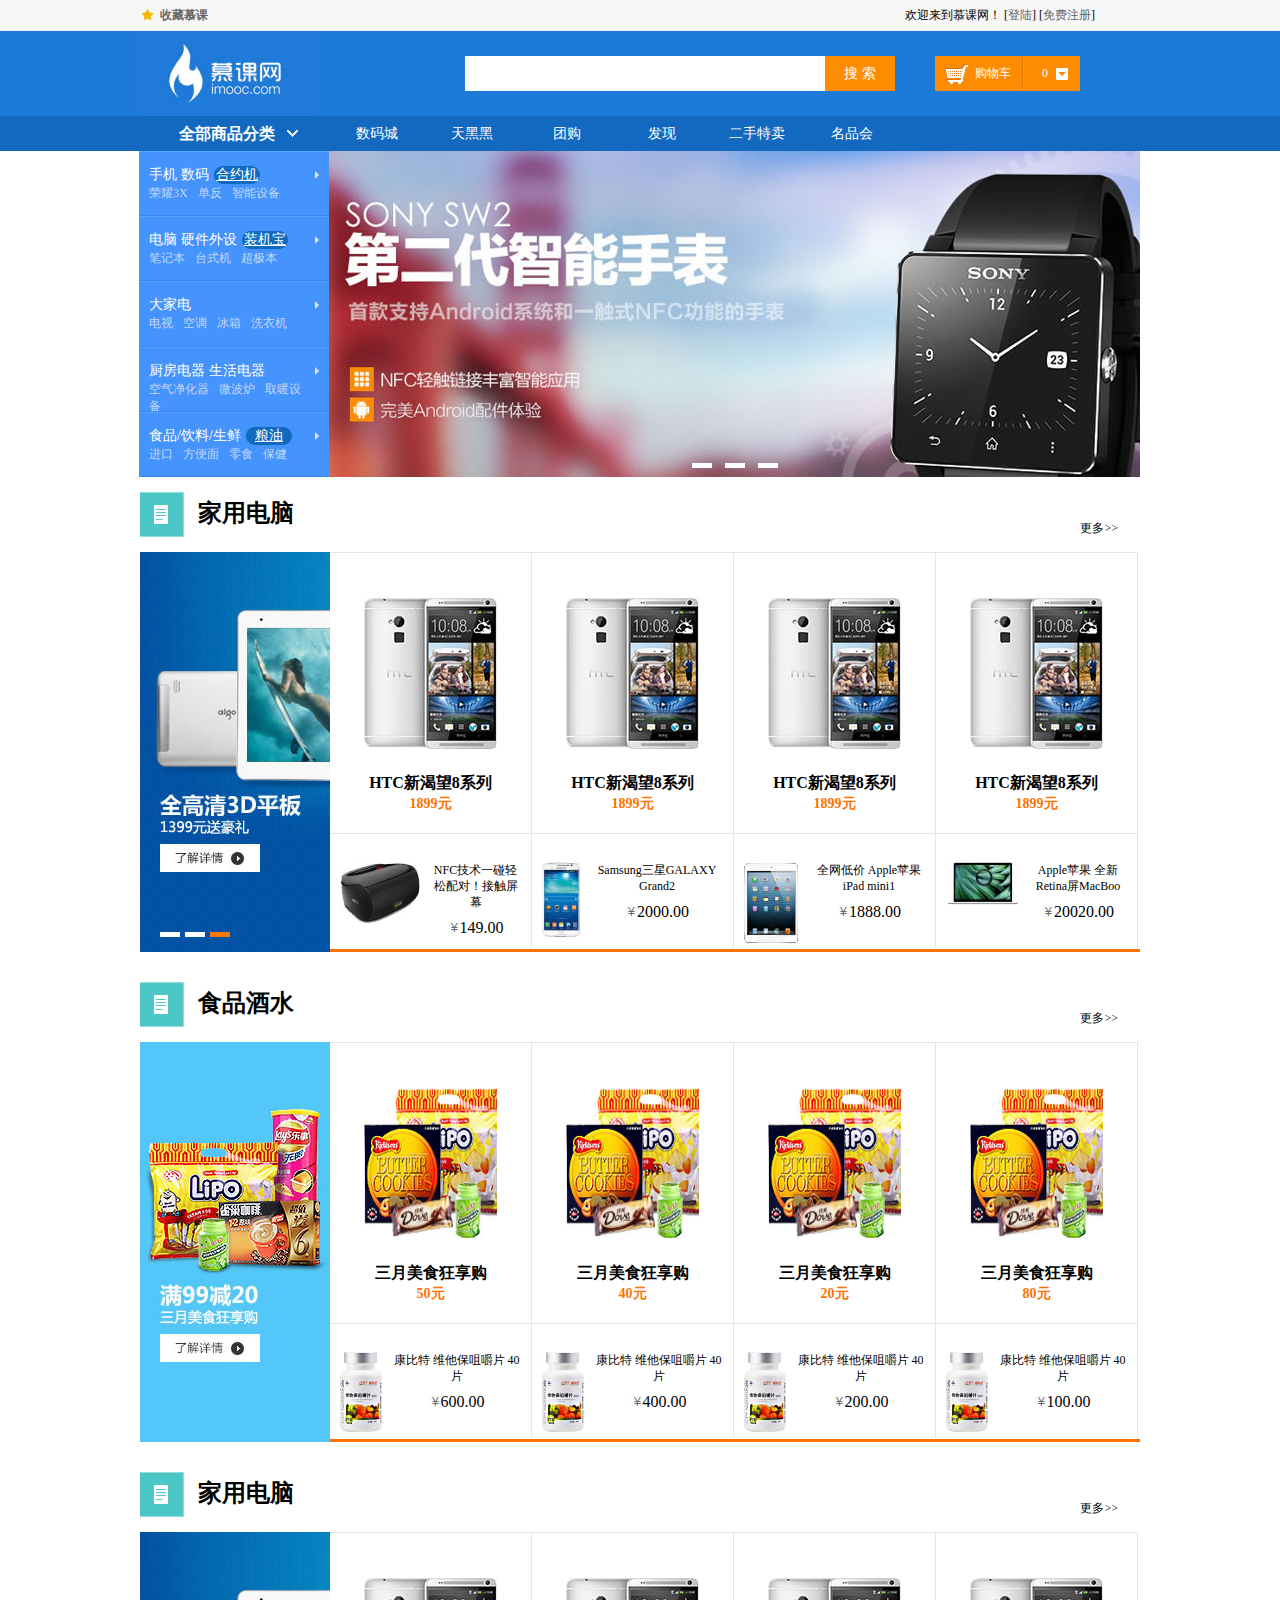
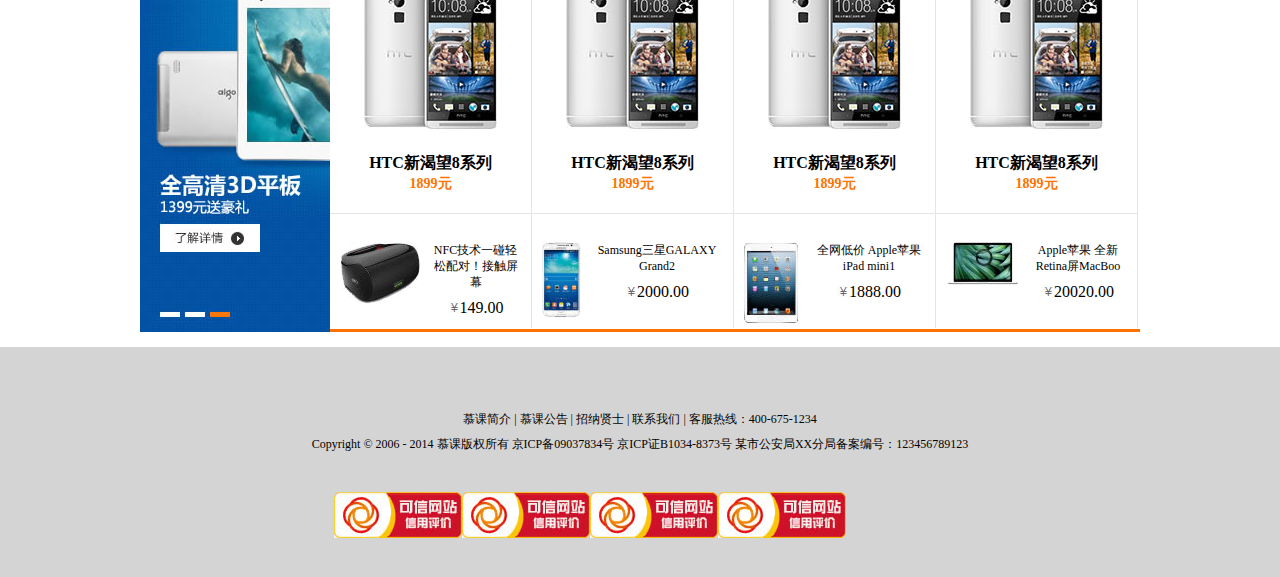
<file: index.html>
<!doctype html>
<html>
<head>
<meta charset="utf-8">
<title>电商网站首页</title>
<link rel="stylesheet" type="text/css" href="css/reset.css"/>
<link rel="stylesheet" type="text/css" href="css/main.css" />
</head>

<body>
	<div class="header">
    	
        <!--顶部 注册登陆条  开始-->
    	<div class="top">
        	<div class="top_content">
            	<div class="top_favorite">
                    收藏慕课
                </div>
                <div class="top_welcome">
                    欢迎来到慕课网！
                    [<a href="#">登陆</a>]
                    [<a href="#">免费注册</a>]
               </div>
        	</div>
        </div>
        
        <!--logo logo、搜索栏、购物车-->
        <div class="logo">
        	<div class="logo_content">
                <div class="logo_img">
                    <img src="images/logoImg.jpg" alt="logo" />
                </div>
                <div class="search">
                    <form>
                        <input type="text" class="text_area" />
                    </form>
                    <span class="search_btn">搜 索</span>
                </div>
                <div class="shopcar">
                    <div class="shopcar_content">购物车</div>
                    <div class="shopcar_num">0</div>
                </div>
        	</div>
        </div>
        
        <!--nav 头部菜单-->
        <div class="nav">
        	<div class="nav_content">
                <div class="nav_menu">
                	<h3>全部商品分类</h3>
                    <div class="nav_menu_show">
                    	<dl class="menu_item">
                        	<dt><a href="#">手机</a><a href="#">数码</a><a href="#" class="abg">合约机</a></dt>
                        	<dd><a href="#">荣耀3X</a><a href="#">单反</a><a href="#">智能设备</a></dd>
                        </dl>
                        <dl class="menu_item">
                        	<dt><a href="#">电脑</a><a href="#">硬件外设</a><a href="#" class="abg">装机宝</a></dt>
                        	<dd><a href="#">笔记本</a><a href="#">台式机</a><a href="#">超极本</a></dd>
                        </dl>
                        <dl class="menu_item">
                        	<dt><a href="#">大家电</a></dt>
                        	<dd><a href="#">电视</a><a href="#">空调</a><a href="#">冰箱</a><a href="#">洗衣机</a></dd>
                        </dl>
                        <dl class="menu_item">
                        	<dt><a href="#">厨房电器</a><a href="#">生活电器</a></dt>
                        	<dd><a href="#">空气净化器</a><a href="#">微波炉</a><a href="#">取暖设备</a></dd>
                        </dl>
                        <dl class="menu_item">
                        	<dt><a href="#">食品/饮料/生鲜</a><a href="#" class="abg">粮油</a></dt>
                        	<dd><a href="#">进口</a><a href="#">方便面</a><a href="#">零食</a><a href="#">保健</a></dd>
                        </dl>
                    </div>
                </div>
               	<ul class="nav_list">
                    <li><a href="#">数码城</a></li>
                    <li><a href="#">天黑黑</a></li>
                    <li><a href="#">团购</a></li>
                    <li><a href="#">发现</a></li>
                    <li><a href="#">二手特卖</a></li>
                    <li><a href="#">名品会</a></li>
                </ul>
            </div>
        </div>
        
    </div>
    
    <div class="main">
        <!--banner区域-->
        <div class="banner">
            <div class="banner_img">
                <ul>
                    <li><img src="images/banner/banner01.jpg" alt="banner01" /></li>
                    <li><img src="images/banner/banner02.jpg" alt="banner02" /></li>
                </ul>
                <div class="banner_click">
                <a href="#"></a>
                <a href="#"></a>
                <a href="#"></a>
            </div>
            </div>
        </div>
        
       <!-- market 商品展示区域-->
       <div class="market">
            <div class="market_title">
                <h1>家用电脑</h1>
                <span><a href="#">更多&gt;&gt;</a></span>
            </div>
            <div class="market_banner">
                <ul>
                    <li><img src="images/banner/digital.jpg" alt="digital" /></li>
                </ul>
            </div>      
            <div class="market_showup">
                <div class="market_showup_item">
                    <img src="images/htc.jpg" alt="htc" />
                    <p><a href="#">HTC新渴望8系列</a><br /><span>1899元</span></p>
                </div>
                <div class="market_showup_item">
                    <img src="images/htc.jpg" alt="htc" />
                    <p><a href="#">HTC新渴望8系列</a><br /><span>1899元</span></p>
                </div>
                <div class="market_showup_item">
                    <img src="images/htc.jpg" alt="htc" />
                    <p><a href="#">HTC新渴望8系列</a><br /><span>1899元</span></p>
                </div>
                <div class="market_showup_item">
                    <img src="images/htc.jpg" alt="htc" />
                    <p><a href="#">HTC新渴望8系列</a><br /><span>1899元</span></p>
                </div>
            </div>
            <div class="market_showdown">
                <div class="market_showdown_item">
                    <img src="images/nfc.jpg" alt="nfc" />
                    <P><a href="#">NFC技术一碰轻松配对！接触屏幕</a><br /><span><i></i>149.00</span></P>
                </div>
                <div class="market_showdown_item">
                    <img src="images/samsung.jpg" alt="nfc" />
                    <P><a href="#">Samsung三星GALAXY Grand2</a><br /><span><i></i>2000.00</span></P>
                </div>
                <div class="market_showdown_item">
                    <img src="images/ipad.jpg" alt="nfc" />
                    <P><a href="#">全网低价 Apple苹果iPad mini1</a><br /><span><i></i>1888.00</span></P>
                </div>
                <div class="market_showdown_item">
                    <img src="images/mac.jpg" alt="nfc" />
                    <P><a href="#">Apple苹果 全新Retina屏MacBoo</a><br /><span><i></i>20020.00</span></P>
                </div>
            </div>
       </div>
       
       <div class="market">
            <div class="market_title">
                <h1>食品酒水</h1>
                <span><a href="#">更多&gt;&gt;</a></span>
            </div>
            <div class="market_banner">
                <ul>
                    <li><img src="images/banner/snacks.jpg" alt="digital" /></li>
                </ul>
            </div>      
            <div class="market_showup">
                <div class="market_showup_item">
                    <img src="images/food.jpg" alt="htc" />
                    <p><a href="#">三月美食狂享购</a><br /><span>50元</span></p>
                </div>
                <div class="market_showup_item">
                    <img src="images/food.jpg" alt="htc" />
                    <p><a href="#">三月美食狂享购</a><br /><span>40元</span></p>
                </div>
                <div class="market_showup_item">
                    <img src="images/food.jpg" alt="htc" />
                    <p><a href="#">三月美食狂享购</a><br /><span>20元</span></p>
                </div>
                <div class="market_showup_item">
                    <img src="images/food.jpg" alt="htc" />
                    <p><a href="#">三月美食狂享购</a><br /><span>80元</span></p>
                </div>
            </div>
            <div class="market_showdown">
                <div class="market_showdown_item">
                    <img src="images/vc.jpg" alt="nfc" />
                    <P><a href="#">康比特 维他保咀嚼片 40片<br /></a><span><i></i>600.00</span></P>
                </div>
                <div class="market_showdown_item">
                    <img src="images/vc.jpg" alt="nfc" />
                    <P><a href="#">康比特 维他保咀嚼片 40片<br /></a><span><i></i>400.00</span></P>
                </div>
                <div class="market_showdown_item">
                    <img src="images/vc.jpg" alt="nfc" />
                    <P><a href="#">康比特 维他保咀嚼片 40片<br /></a><span><i></i>200.00</span></P>
                </div>
                <div class="market_showdown_item">
                    <img src="images/vc.jpg" alt="nfc" />
                    <P><a href="#">康比特 维他保咀嚼片 40片<br /></a><span><i></i>100.00</span></P>
                </div>
            </div>
       </div>
       
       <div class="market">
            <div class="market_title">
                <h1>家用电脑</h1>
                <span><a href="#">更多&gt;&gt;</a></span>
            </div>
            <div class="market_banner">
                <ul>
                    <li><img src="images/banner/digital.jpg" alt="digital" /></li>
                </ul>
            </div>      
            <div class="market_showup">
                <div class="market_showup_item">
                    <img src="images/htc.jpg" alt="htc" />
                    <p><a href="#">HTC新渴望8系列</a><br /><span>1899元</span></p>
                </div>
                <div class="market_showup_item">
                    <img src="images/htc.jpg" alt="htc" />
                    <p><a href="#">HTC新渴望8系列</a><br /><span>1899元</span></p>
                </div>
                <div class="market_showup_item">
                    <img src="images/htc.jpg" alt="htc" />
                    <p><a href="#">HTC新渴望8系列</a><br /><span>1899元</span></p>
                </div>
                <div class="market_showup_item">
                    <img src="images/htc.jpg" alt="htc" />
                    <p><a href="#">HTC新渴望8系列</a><br /><span>1899元</span></p>
                </div>
            </div>
            <div class="market_showdown">
                <div class="market_showdown_item">
                    <img src="images/nfc.jpg" alt="nfc" />
                    <P><a href="#">NFC技术一碰轻松配对！接触屏幕</a><br /><span><i></i>149.00</span></P>
                </div>
                <div class="market_showdown_item">
                    <img src="images/samsung.jpg" alt="nfc" />
                    <P><a href="#">Samsung三星GALAXY Grand2</a><br /><span><i></i>2000.00</span></P>
                </div>
                <div class="market_showdown_item">
                    <img src="images/ipad.jpg" alt="nfc" />
                    <P><a href="#">全网低价 Apple苹果iPad mini1</a><br /><span><i></i>1888.00</span></P>
                </div>
                <div class="market_showdown_item">
                    <img src="images/mac.jpg" alt="nfc" />
                    <P><a href="#">Apple苹果 全新Retina屏MacBoo</a><br /><span><i></i>20020.00</span></P>
                </div>
            </div>
       </div> 
   </div> <!--main结束-->
    
   <!--footer 底部区域-->
	<div class="footer">
    	<P>慕课简介 | 慕课公告 | 招纳贤士 | 联系我们 | 客服热线：400-675-1234 <br />
        Copyright © 2006 - 2014 慕课版权所有   京ICP备09037834号   京ICP证B1034-8373号   某市公安局XX分局备案编号：123456789123</p>
        <ul>
        	<li><img src="images/footer01.jpg" /></li>
            <li><img src="images/footer01.jpg" /></li>
            <li><img src="images/footer01.jpg" /></li>
            <li><img src="images/footer01.jpg" /></li>
        </ul>
    </div>
</body>
</html>
</file>
<file: css/main.css>
@charset "utf-8";
/* CSS Document */

/*top 顶部收藏、欢迎*/
.top{
	height:30px;
	background:#F7F7F7;
	border-bottom:1px solid #EEEEEE;
}
.top_content{
	width:1000px;
	height:30px;
	margin:0 auto;
	font-family:"宋体";
}
.top_favorite{
	width:74px;
	height:30px;
	float:left;
	line-height:30px;
	background:url(../images/icon/top_icon.jpg) left center no-repeat;
	padding-left:20px;
	color:#656565;
	font-weight:bold;
}
.top_welcome{
	width:215px;
	height:30px;
	line-height:30px;
	float:right;
	margin-right:20px;
}
.top_welcome a:link, .top_welcome a:visited{
	color:#656565;
}
.top_welcome a:hover, .top_welcome a:active{
	color:#FF8800;
}
	
/*logo logo、搜索栏、购物车*/
.logo{
	height:85px;
	background:#1D7AD9;
	}
.logo_content{
	width:1000px;
	height:85px;
	margin:0 auto;
}
.logo_img{
	width:179px;
	float:left;
}
.search{
	width:430px;
	height:35px;
	float:left;
	margin-top:25px;
	margin-left:146px;
	overflow:hidden;
}
.text_area{
	width:360px;
	height:35px;
	float:left;
	background:#FFF;
	border:0;
}
.search_btn{
	width:70px;
	height:35px;
	float:left;
	line-height:35px;
	background:#FF8C00;
	display:inline-block;
	color:#FFF;
	font-size:14px;
	text-align:center;
}
.shopcar{
	width:145px;
	height:35px;
	line-height:35px;
	color:#FFF;
	font-size:14px;
	float:right;
	background:#FF8C00;
	margin-top:25px;
	margin-right:60px;
}
.shopcar_content{
	width:47px;
	height:35px;
	float:left;
	background:url(../images/icon/shopcar.jpg) 10px center no-repeat;
	padding-left:40px;
	border-right:1px solid #E27A00;
}
.shopcar_num{
	width:38px;
	height:35px;
	float:left;
	background:url(../images/icon/shopcar_num.jpg) 32px center no-repeat;
	padding-left:18px;
	border-left:1px solid #FF9C01;
	}

/*nav 头部菜单*/
.nav{
	height:35px;
	background:#1369C0;
}
.nav_content{
	width:1000px;
	height:35px;
	margin:0 auto;
}
.nav_menu{
	width:190px;
	height:35px;
	float:left;
	margin-left:0;
	padding-left:0;
	background:url(../images/icon/nav.jpg) 148px center no-repeat;
	position:relative;
	margin-left:-180px; /*通过设置position:relative和margin-left:-180px,让nav_menu左对齐*/
}
.nav_menu h3{
	height:35px;
	line-height:35px;
	color:#FFF;
	font-size:16px;
	padding-left:40px;
}
.nav_menu_show{
	width:100%;
	background:#4593FD;
	position:absolute;
	left:0;
	top:35px;
}
.menu_item{
	padding:13.1px 10px;
	border-bottom:1px solid #3487F2;
	border-top:1px solid #5AA1FE;
}
.menu_item dt{
	height:20px;
	background:url(../images/icon/menu_item.jpg) center right no-repeat;
}
.menu_item dt a:link, .menu_item dt a:visited{
	line-height:20px;
	font-size:14px;
	color:#FFF;
	margin-right:4px;
}
.menu_item dt a:hover, .menu_item dt a:active{
	line-height:20px;
	font-size:14px;
	color:#FF8C00;
	margin-right:4px;
}
.abg{
	width:48px;
	height:20px;
	line-height:20px;
	background:url(../images/icon/menu_item_dt.png) left center no-repeat;
	text-decoration:underline;
	display:inline-block;
	text-align:center;
}
.menu_item dd{
	height:17px;
}
.menu_item dd a:link, .menu_item dd a:visited{
	line-height:17px;
	color:#C0D8F7;
	font-family:"宋体";
	margin-right:10px;
}
.menu_item dd a:hover, .menu_item dd a:active{
	line-height:17px;
	color:#FF8C00;
	font-family:"宋体";
	margin-right:10px;
}

.nav_list{
	width:570px;
	height:35px;
	float:left;
}
.nav_list li{
	width:95px;
	height:35px;
	line-height:35px;
	text-align:center;
	float:left;
}
.nav_list a:link, .nav_list a:visited{
	color:#FFF;
	font-size:14px;
	dislplay:block;
}
.nav_list a:hover, .nav_list a:active{
	color:#FFF;
	font-size:14px;
	display:block;
	background:#4593FD;
}


.main{
	width:1000px;
	height:auto;
	margin:0 auto;
	background:#FFF;
}
/*banner 图片*/
.banner{
	height:326px;
	overflow:hidden;
}
.banner_img{
	width:811px;
	height:326px;
	float:right;
	position:relative;
}
.banner_img ul{
	width:1620px;
	height:326px;
	position:absolute;
	left:0;
	top:0;
}
.banner_img li{
	float:left;
}
.banner_img img{
	width:811px;
	height:326px;
	dislplay:block;
}
.banner_click{
	width:100%;
	height:5px;
	position:absolute;
	left:0;
	bottom:15px;
	text-align:center;
}
.banner_click a{
	background-color:#FFF;
	margin:0 5px;
	padding:2.5px 10px;  /*通过同时设置display:inline-block和padding给a标签设置宽度和高度，让a标签呈现为块状*/
	display:inline-block;
	overflow:hidden;
}

/*market 商品展示区域*/
.market{
	height:475px;
	margin-bottom:15px;
}
.market_title{
	width:942px;
	height:75px;
	background:url(../images/icon/market01.jpg) left center no-repeat;
	padding-left:58px;
	position:relative;
	overflow:hidden;
}
.market_title h1{
	width:100px;
	height:55px;
	color:#000;
	font-size:24px;
	padding-top:20px;
}
.market_title span{
	dislplay:inline-block;
	position:absolute;
	right:22px;
	bottom:15px;
}
.market_title a:link, .market_title a:visited{
	color:#000;
	font-family:"新宋体";
}
.market_title a:hover, .market_title a:active{
	color:#FF8C00;
	font-family:"新宋体";
}
.market_banner{	
	width:190px;
	height:400px;
	float:left;
}
.market_showup{
	width:810px;
	height:280px;
	float:right;
}
.market_showup_item{
	width:201px;
	height:280px;
	float:left;
	border-top:1px solid #E5E5E5;
	border-bottom:1px solid #E5E5E5;
	border-right:1px solid #E5E5E5;
}
.market_showup_item img{
	width:133px;
	height:151px;
	margin:45px auto 0 auto;
	display:block;
}
.market_showup_item p{
	color:#000;
	font-size:16px;
	font-weight:bold;
	text-align:center;
	margin:24px auto;
}
.market_showup_item span{
	color:#FF7300;
	font-size:14px;
	font-weight:bold;
}
.market_showup a:link, .market_showup a:visited{
	color:#000;
}
.market_showup a:hover, .market_showup a:active{
	color:#FF8C00;
}
.market_showdown{
	width:810px;
	height:117px;
	float:right;
	border-bottom:3px solid #FF7201;
}
.market_showdown_item{
	width:201px;
	height:116px;
	float:left;
	border-right:1px solid #E5E5E5;
}
.market_showdown_item img{
	display:block;
	float:left;
	margin:30px 10px;
}	
.market_showdown_item p{
	height:16px;
	line-height:16px;
	color:#000;
	font-family:"新宋体";
	text-align:center;
	margin:30px 10px 10px auto;
}
.market_showdown_item p i{
	display:inline-block;
	width:12px;
	height:12px;
	background:url(../images/icon/money.jpg) left center no-repeat;
}
.market_showdown_item span{
	display:inline-block;
	margin-top:10px;
	height:16px;
	font-size:16px;
}
.market_showdown a:link, .market_showdown a:visited{
	color:#000;
}
.market_showdown a:hover, .market_showdown a:active{
	color:#FF8C00;
}


/*footer 底部区域*/
.footer{
	background:#D4D4D4;
	height:200px;
	text-align:center;
	padding-top:30px;
	clear:both;
}
.footer p{
	line-height:25px;
	margin-top:30px;
	maring-right:35px;

}
.footer ul{
	width:612px;
	height:46px;
	margin:35px auto;
}
.footer li{
	float:left;
	margin:0 12.5px
	dislplay:inline;
}
</file>
